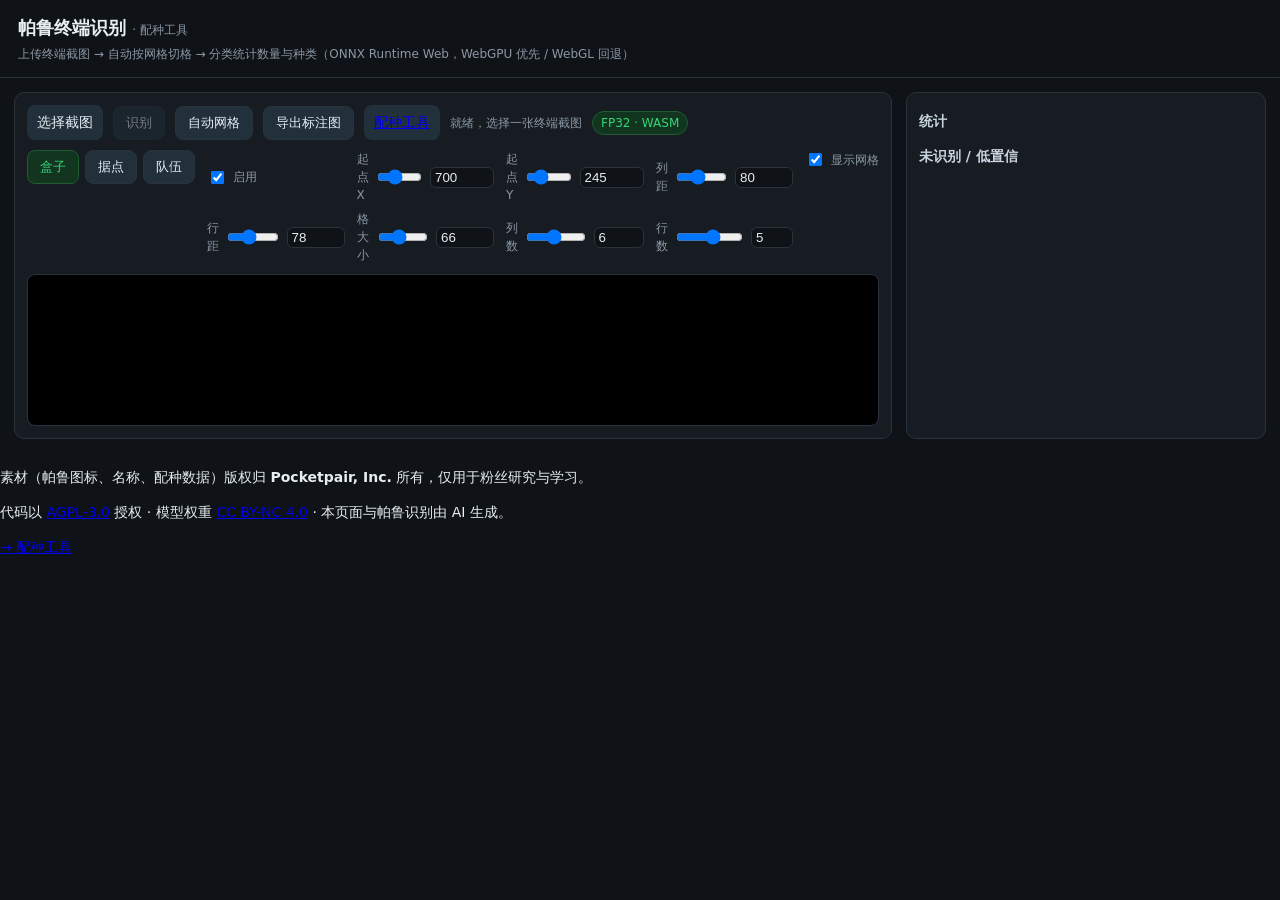
<file: docs/index.html>
<!DOCTYPE html>
<html lang="zh-CN">
<head>
<meta charset="utf-8">
<title>帕鲁终端识别 · WebGPU/WebGL</title>
<link rel="stylesheet" href="style.css">
</head>
<body>
<header>
  <h1>帕鲁终端识别 <span class="muted">· 配种工具</span></h1>
  <p class="sub">上传终端截图 → 自动按网格切格 → 分类统计数量与种类（ONNX Runtime Web，WebGPU 优先 / WebGL 回退）</p>
</header>

<main>
  <section class="panel">
    <div class="toolbar">
      <label class="file">选择截图<input type="file" id="file" accept="image/*"></label>
      <button id="run" disabled>识别</button>
      <button id="autoGrid">自动网格</button>
      <button id="export">导出标注图</button>
      <a class="file" href="breeding.html">配种工具</a>
      <span id="status">加载模型…</span>
      <span id="backend" class="badge"></span>
    </div>

    <div class="grid-editor">
      <div class="tabs" id="tabs">
        <button data-g="0" class="on">盒子</button>
        <button data-g="1">据点</button>
        <button data-g="2">队伍</button>
      </div>
      <div class="sliders" id="sliders"></div>
      <label class="chk"><input type="checkbox" id="showGrid" checked> 显示网格</label>
    </div>

    <div class="canvas-wrap"><canvas id="cv"></canvas></div>
  </section>

  <aside class="panel results">
    <h2>统计 <span id="total" class="muted"></span></h2>
    <ul id="list" class="pal-list"></ul>
    <h2>未识别 / 低置信</h2>
    <ul id="unknowns" class="pal-list small"></ul>
  </aside>
</main>

<footer class="foot">
  <p>素材（帕鲁图标、名称、配种数据）版权归 <b>Pocketpair, Inc.</b> 所有，仅用于粉丝研究与学习。</p>
  <p>代码以 <a href="LICENSE">AGPL-3.0</a> 授权 · 模型权重 <a href="https://huggingface.co/Q1ngMang/palworld-terminal-classifier">CC BY-NC 4.0</a> · 本页面与帕鲁识别由 AI 生成。</p>
  <p><a href="breeding.html">→ 配种工具</a></p>
</footer>


<script src="vendor/ort.min.js"></script>
<script src="app.js"></script>
</body>
</html>
</file>
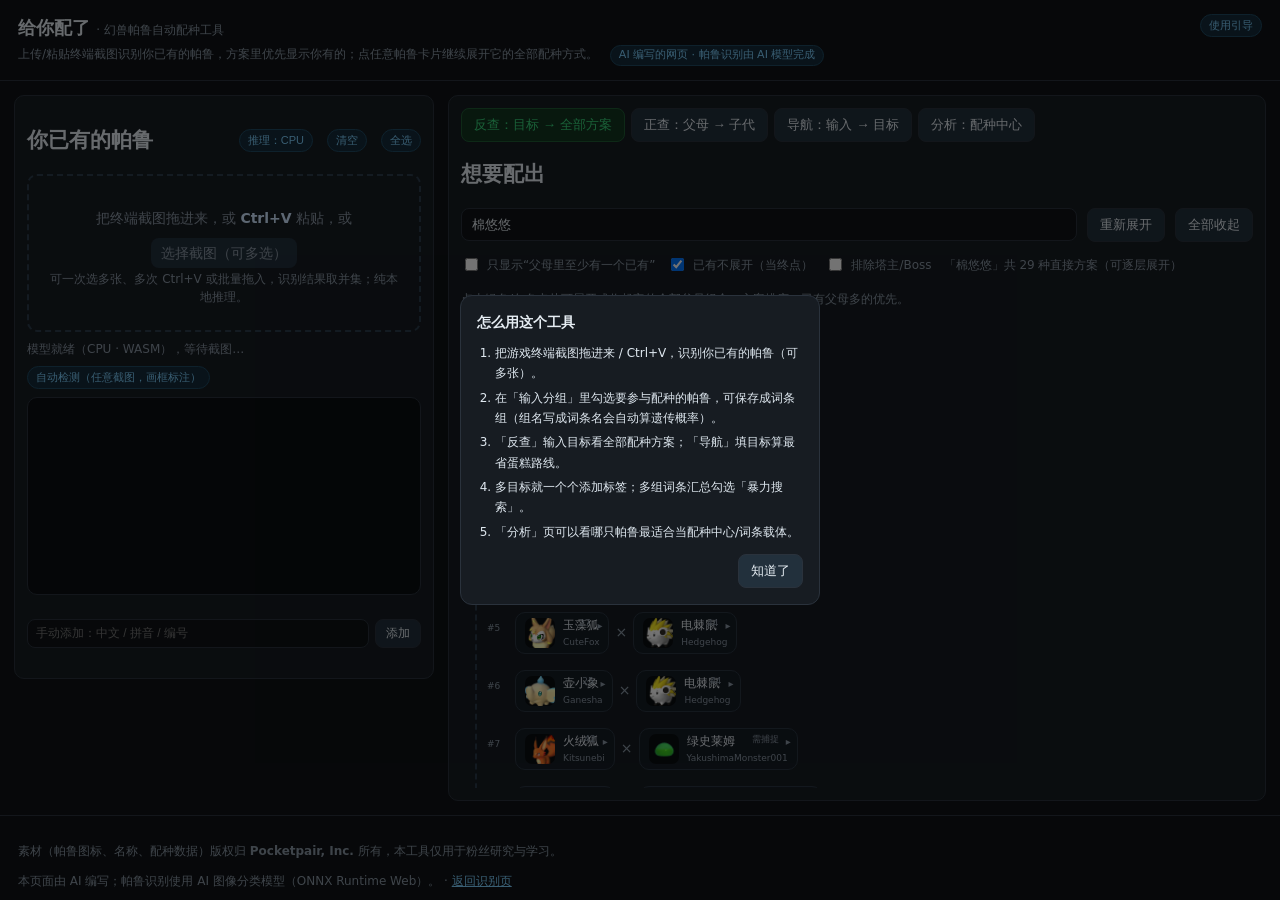
<file: docs/breeding.html>
<!DOCTYPE html>
<html lang="zh-CN">
<head>
<meta charset="utf-8">
<title>给你配了 - 幻兽帕鲁自动配种工具</title>
<link rel="stylesheet" href="style.css">
<link rel="stylesheet" href="breeding.css?v=20261031b8">
</head>
<body>
<header>
  <button id="guideBtn" class="mini" style="float:right;margin-left:8px">使用引导</button>
  <h1>给你配了 <span class="muted">· 幻兽帕鲁自动配种工具</span></h1>
  <p class="sub">
    上传/粘贴终端截图识别你已有的帕鲁，方案里优先显示你有的；点任意帕鲁卡片继续展开它的全部配种方式。
    <span class="ai">AI 编写的网页 · 帕鲁识别由 AI 模型完成</span>
  </p>
</header>

<main class="breed-main">
  <section class="panel">
    <h2 class="own-head">你已有的帕鲁 <span class="muted" id="ownCount"></span><button id="backendToggle" class="mini" title="切换 CPU / GPU 推理">推理：GPU</button><button id="clearOwned" class="mini" title="清空所有已有帕鲁">清空</button><button id="ownAll" class="mini" title="把游戏里全部帕鲁加入已有">全选</button></h2>
    <div id="drop" class="drop">
      <p>把终端截图拖进来，或 <b>Ctrl+V</b> 粘贴，或</p>
      <label class="file">选择截图（可多选）<input type="file" id="file" accept="image/*" multiple></label>
      <p class="hint">可一次选多张、多次 Ctrl+V 或批量拖入，识别结果取并集；纯本地推理。</p>
    </div>
    <div id="status" class="status">模型加载中…</div>
    <button id="detectBtn" class="mini" style="margin-top:8px">自动检测（任意截图，画框标注）</button>
    <canvas id="detectCanvas" class="detect-canvas" hidden></canvas>
    <div id="detectList" class="detect-list"></div>
    <div id="shots" class="shots"></div>
    <div class="own-add"><input id="ownInput" list="pallist" placeholder="手动添加：中文 / 拼音 / 编号"><button id="ownAdd">添加</button></div>
    <div id="chips" class="chips"></div>
    <div id="recs" class="recs"></div>

  </section>

  <section class="panel">
    <div class="tabs mode-tabs">
      <button data-mode="rev" class="on">反查：目标 → 全部方案</button>
      <button data-mode="fwd">正查：父母 → 子代</button>
      <button data-mode="nav">导航：输入 → 目标</button>
      <button data-mode="analysis">分析：配种中心</button>
    </div>

    <div id="revPanel">
      <h2>想要配出</h2>
      <div class="controls">
        <input id="target" list="pallist" placeholder="中文名 / 拼音 / 编号：棉悠悠、mianyouyou、myy、1、001、5B" autocomplete="off">
        <datalist id="pallist"></datalist>
        <button id="gen">重新展开</button>
        <button id="collapse">全部收起</button>
      </div>
      <div class="filters">
        <label class="chk"><input type="checkbox" id="onlyOwned"> 只显示“父母里至少有一个已有”</label>
        <label class="chk"><input type="checkbox" id="skipOwned" checked> 已有不展开（当终点）</label>
        <label class="chk"><input type="checkbox" id="noBoss"> 排除塔主/Boss</label>
        <span class="hint" id="planCount"></span>
      </div>
      <p class="hint">点击绿色/灰色卡片可展开或收起它的全部父母组合；方案排序：已有父母多的优先。</p>
      <div id="explorer" class="explorer"><p class="hint">先选择目标帕鲁。</p></div>
    </div>


    <div id="analysisPanel" hidden>
      <h2>分析：配种中心</h2>
      <p class="hint">从某只帕鲁出发配到其他所有帕鲁的平均最短步数（越小越“中心”，适合当词条载体/种马）。点击一行可把它设为导航目标。</p>
      <div id="analysisSummary" class="nav-summary"></div>
      <div id="analysisTable" class="nav-table"></div>
    </div>

    <div id="navPanel" hidden>
      <h2>导航：输入帕鲁 → 目标</h2>
      <div class="controls">
        <span id="navOwnedInfo" class="hint">输入 = 左侧「你已有的帕鲁」</span>
        <input id="navTarget" list="pallist" placeholder="目标帕鲁（输入后点添加）">
        <button id="navAdd" class="mini">添加</button>
        <button id="navGo">导航</button>
      </div>
      <label class="chk"><input type="checkbox" id="navAllGroups"> 每组至少用一只（勾选后生效）</label>
      <label class="chk"><input type="checkbox" id="navBrute"> 暴力搜索（BFS，多组汇总更稳）</label>
      <div id="navTargets" class="nav-targets"></div>
      <div class="nav-group">
        <div class="group-head">
          <span class="group-title">输入分组</span>
          <button id="navGroupNew" class="mini">+ 新建分组</button>
          <button id="navGroupSave" class="mini">保存当前勾选</button>
          <button id="navPickAll" class="mini">全选</button>
          <button id="navPickNone" class="mini">全不选</button>
          <button id="navCollapse" class="mini">收起全部分支</button>
        </div>
        <div id="groupCards" class="group-cards"></div>
        <input id="navPickSearch" class="pick-search" placeholder="搜索帕鲁（中文/拼音/编号）">
        <div id="navPick" class="nav-pick"></div>
      </div>
      <div id="groupModal" class="modal" hidden>
        <div class="modal-box">
          <h3 id="groupModalTitle">新建分组</h3>
          <input id="groupModalInput" placeholder="分组名称">
          <div class="modal-actions"><button id="groupModalCancel">取消</button><button id="groupModalOk">确定</button></div>
        </div>
      </div>
      <p class="hint">遗传概率按数据挖掘：普通蛋糕继承 1/2/3/4 条词条分别为 40%/30%/20%/10%，每配一次 1 个蛋糕。点星图节点查看全部配种方式，勾选「展开」才在图上添加分支。</p>
      <div id="navSummary" class="nav-summary"></div>
      <div class="nav-flex">
        <div id="navTable" class="nav-table"></div>
        <div class="nav-canvas-wrap">
          <canvas id="navCanvas" width="900" height="520"></canvas>
          <div id="nodePop" class="node-pop" hidden>
            <div class="np-head"><span id="npTitle"></span><button id="npClose" class="np-close">×</button></div>
            <div id="npBody" class="np-body"></div>
          </div>
        </div>
      </div>
    </div>
    <div id="fwdPanel" hidden>
      <h2>父母 → 子代</h2>
      <div class="controls">
        <input id="p1" list="pallist" placeholder="父母 1（中文名/ID）">
        <span class="times">×</span>
        <input id="p2" list="pallist" placeholder="父母 2（中文名/ID）">
        <button id="fwdGo">查子代</button>
      </div>
      <p class="hint">同种必出同种；固定组合优先于公式。</p>
      <div id="fwdOut" class="chips"></div>
    </div>
  </section>
</main>

<footer class="foot">
  <p>素材（帕鲁图标、名称、配种数据）版权归 <b>Pocketpair, Inc.</b> 所有，本工具仅用于粉丝研究与学习。</p>
  <p>本页面由 AI 编写；帕鲁识别使用 AI 图像分类模型（ONNX Runtime Web）。 · <a href="index.html">返回识别页</a></p>
  <p>代码以 <a href="LICENSE">AGPL-3.0</a> 授权 · 模型权重 <a href="https://huggingface.co/Q1ngMang/palworld-terminal-classifier">CC BY-NC 4.0</a> · 页面与模型由 AI 生成。</p>
</footer>

<script src="vendor/ort.min.js"></script>
<div id="workPop" class="work-pop" hidden></div>
<div id="guideModal" class="modal" hidden>
  <div class="modal-box" style="width:360px">
    <h3>怎么用这个工具</h3>
    <ol class="guide-list">
      <li>把游戏终端截图拖进来 / Ctrl+V，识别你已有的帕鲁（可多张）。</li>
      <li>在「输入分组」里勾选要参与配种的帕鲁，可保存成词条组（组名写成词条名会自动算遗传概率）。</li>
      <li>「反查」输入目标看全部配种方案；「导航」填目标算最省蛋糕路线。</li>
      <li>多目标就一个个添加标签；多组词条汇总勾选「暴力搜索」。</li>
      <li>「分析」页可以看哪只帕鲁最适合当配种中心/词条载体。</li>
    </ol>
    <div class="modal-actions"><button id="guideOk">知道了</button></div>
  </div>
</div>
<script src="breeding.js?v=20261031b8"></script>
</body>
</html>
</file>
<file: docs/style.css>
:root{--bg:#0f1216;--panel:#171c22;--line:#2a323c;--fg:#e6edf3;--muted:#8b98a5;--acc:#38d47a}
*{box-sizing:border-box}
body{margin:0;font:14px/1.5 "Segoe UI","Microsoft YaHei",system-ui,sans-serif;background:var(--bg);color:var(--fg)}
header{padding:14px 18px;border-bottom:1px solid var(--line)}
h1{margin:0;font-size:18px}
.sub{margin:4px 0 0;color:var(--muted);font-size:12px}
main{display:grid;grid-template-columns:1fr 360px;gap:14px;padding:14px}
.panel{background:var(--panel);border:1px solid var(--line);border-radius:10px;padding:12px}
.toolbar{display:flex;gap:10px;align-items:center;flex-wrap:wrap;margin-bottom:10px}
.file{background:#22303c;padding:7px 10px;border-radius:8px;cursor:pointer}
.file input{display:none}
button{background:#22303c;color:var(--fg);border:1px solid var(--line);border-radius:8px;padding:7px 12px;cursor:pointer}
button:hover{background:#2c3d4c}
button:disabled{opacity:.45;cursor:default}
#status{color:var(--muted);font-size:12px}
.badge{padding:2px 8px;border-radius:999px;background:#12351f;color:var(--acc);font-size:12px;border:1px solid #1f5c34}
.grid-editor{display:flex;gap:12px;flex-wrap:wrap;align-items:flex-start;margin-bottom:10px}
.tabs{display:flex;gap:6px}
.tabs button.on{background:#12351f;border-color:#1f5c34;color:var(--acc)}
.sliders{display:grid;grid-template-columns:repeat(4,minmax(120px,1fr));gap:6px 12px;flex:1}
.sliders label{display:flex;align-items:center;gap:6px;font-size:12px;color:var(--muted)}
.sliders input[type=range]{width:100%}
.sliders input[type=number]{width:64px;background:#0f1216;color:var(--fg);border:1px solid var(--line);border-radius:6px;padding:2px 4px}
.chk{font-size:12px;color:var(--muted);display:flex;gap:6px;align-items:center}
.canvas-wrap{border:1px solid var(--line);border-radius:8px;overflow:auto;max-height:72vh;background:#000}
canvas{display:block;max-width:100%;height:auto}
.results{max-height:86vh;overflow:auto}
.results h2{font-size:14px;margin:6px 0 8px;color:#c9d4de}
.muted{color:var(--muted);font-weight:400;font-size:12px}
.pal-list{list-style:none;margin:0 0 14px;padding:0}
.pal-list li{display:flex;align-items:center;gap:8px;padding:4px 0;border-bottom:1px dashed #222a33}
.pal-list img{width:30px;height:30px;border-radius:6px;background:#0b0e11;object-fit:contain}
.pal-list .name{flex:1;font-size:12px;word-break:break-all}
.pal-list .cnt{font-weight:700;color:var(--acc)}
.pal-list.small li{opacity:.85}
.pal-list.small img{width:24px;height:24px}
@media (max-width:980px){main{grid-template-columns:1fr}}
</file>
<file: docs/breeding.css>
.breed-main{display:grid;grid-template-columns:420px 1fr;gap:14px;padding:14px;align-items:start}
@media(max-width:1000px){.breed-main{grid-template-columns:1fr}}
.ai{display:inline-block;margin-left:8px;padding:1px 8px;border-radius:999px;background:#132a3a;color:#7fd1ff;border:1px solid #1f4a63;font-size:11px}
.drop{border:2px dashed #2c3d4c;border-radius:10px;padding:18px;text-align:center;color:var(--muted);transition:.15s}
.drop.over{border-color:var(--acc);background:#122018}
.drop b{color:#cfe6ff}
.status{margin-top:8px;font-size:12px;color:var(--muted);min-height:18px}
.chips{display:flex;flex-wrap:wrap;gap:6px;margin-top:8px}
.chip{display:flex;align-items:center;gap:6px;background:#1b232c;border:1px solid #2a3642;border-radius:999px;padding:2px 8px 2px 2px;font-size:12px}
.chip img{width:24px;height:24px;border-radius:50%;background:#0b0e11}
.recs{margin-top:10px}
.recs h3{font-size:12px;color:var(--muted);margin:8px 0 6px;font-weight:500}
.rec-row{display:flex;flex-wrap:wrap;gap:6px}
.rec{background:#12241b;border:1px solid #1f5c34;color:#a9f0c5;border-radius:8px;padding:4px 8px;font-size:12px;cursor:pointer}
.rec:hover{background:#173525}
.controls{display:flex;gap:10px;flex-wrap:wrap;align-items:center}
.controls input{flex:1;min-width:220px;background:#0f1216;color:var(--fg);border:1px solid var(--line);border-radius:8px;padding:8px 10px}
.controls select{background:#0f1216;color:var(--fg);border:1px solid var(--line);border-radius:8px;padding:8px}
.controls label{color:var(--muted);font-size:12px;display:flex;gap:6px;align-items:center}
.hint{color:var(--muted);font-size:12px;margin:6px 0}
.tree-wrap{overflow:auto;padding:10px 0 20px;min-height:200px}
/* vertical binary tree */
.tree-tree, .tree-tree ul{display:flex;justify-content:center;padding-top:22px;position:relative;margin:0;list-style:none}
.tree-tree li{display:flex;flex-direction:column;align-items:center;position:relative;padding:22px 10px 0;list-style:none}
.tree-tree li::before,.tree-tree li::after{content:"";position:absolute;top:0;right:50%;border-top:2px solid #2a3a4a;width:50%;height:22px}
.tree-tree li::after{right:auto;left:50%;border-left:2px solid #2a3a4a}
.tree-tree li:only-child::after,.tree-tree li:only-child::before{display:none}
.tree-tree li:only-child{padding-top:0}
.tree-tree li:first-child::before,.tree-tree li:last-child::after{border:0 none}
.tree-tree li:last-child::before{border-right:2px solid #2a3a4a;border-radius:0 8px 0 0}
.tree-tree li:first-child::after{border-radius:8px 0 0 0}
.tree-tree ul ul::before{content:"";position:absolute;top:0;left:50%;border-left:2px solid #2a3a4a;width:0;height:22px}
.node{display:flex;align-items:center;gap:8px;background:#161d25;border:1px solid #2a3642;border-radius:10px;padding:6px 10px;min-width:150px;position:relative;z-index:1}
.node.owned{border-color:#2f7a4b;background:#12241b}
.node.self{border-color:#7a5a2f;background:#241f12}
.node img{width:38px;height:38px;border-radius:8px;background:#0b0e11;object-fit:contain}
.node .nm{font-size:13px}
.node .sub{font-size:10px;color:var(--muted)}
.node .ok{color:var(--acc);font-size:12px}
.node .warn{color:#ffb86b;font-size:10px}
.foot{padding:14px 18px;border-top:1px solid var(--line);color:var(--muted);font-size:12px}
.foot a{color:#7fd1ff}

.mode-tabs{margin-bottom:10px}
.filters{display:flex;gap:12px;align-items:center;margin:8px 0 10px;flex-wrap:wrap}
.plans{display:flex;flex-direction:column;gap:6px;max-height:300px;overflow:auto;padding-right:4px;margin-bottom:8px}
.plan{display:flex;align-items:center;gap:8px;background:#141b22;border:1px solid #26323d;border-radius:8px;padding:5px 8px;cursor:pointer;font-size:13px}
.plan:hover{border-color:#3a4a5a}
.plan.sel{border-color:var(--acc);background:#12241b}
.plan img{width:28px;height:28px;border-radius:6px;background:#0b0e11;object-fit:contain}
.plan .p{display:flex;align-items:center;gap:6px;flex:1;min-width:0;white-space:nowrap;overflow:hidden;text-overflow:ellipsis}
.plan .x{color:var(--muted)}
.tag{font-size:10px;padding:1px 6px;border-radius:999px;border:1px solid #2a3642;color:var(--muted);white-space:nowrap}
.tag.ok{color:#38d47a;border-color:#1f5c34;background:#12241b}
.tag.mid{color:#ffb86b;border-color:#5c4a1f;background:#241f12}
.more{background:#1b232c;border:1px dashed #3a4a5a;color:var(--muted);border-radius:8px;padding:6px;cursor:pointer}
.more:hover{color:var(--fg)}
.times{color:var(--muted)}

.explorer{margin-top:10px;max-height:calc(100vh - 430px);min-height:240px;overflow-x:scroll;overflow-y:auto;padding-right:6px}
.explorer-tree{display:flex;flex-direction:column;gap:8px}
.enode{display:flex;flex-direction:column;gap:8px}
.card{display:flex;align-items:center;gap:8px;background:#161d25;border:1px solid #2a3642;border-radius:10px;padding:5px 9px;cursor:pointer;max-width:270px;position:relative;user-select:none}
.card:hover{border-color:#3a4a5a}
.card.owned{border-color:#2f7a4b;background:#12241b}
.card.open{border-color:var(--acc);box-shadow:0 0 0 1px #1f5c34 inset}
.card img{width:30px;height:30px;border-radius:7px;background:#0b0e11;object-fit:contain}
.card .nm{font-size:12px;display:flex;flex-direction:column;line-height:1.2}
.card .sub{font-size:9px;color:var(--muted)}
.card .cnt{position:absolute;right:18px;top:4px;font-size:9px;color:var(--muted)}
.card .arrow{position:absolute;right:6px;top:5px;font-size:10px;color:var(--muted)}
.card .tag{font-size:9px;padding:1px 5px;border-radius:999px;border:1px solid #2a3642;color:var(--muted)}
.card .tag.ok{color:#38d47a;border-color:#1f5c34;background:#12241b}
.kids{margin-left:14px;border-left:2px dashed #2a3a4a;padding-left:10px;display:flex;flex-direction:column;gap:8px;margin-top:8px}
.plan-block{display:flex;align-items:flex-start;gap:6px;flex-wrap:wrap;padding:4px 0}
.plan-block .idx{font-size:9px;color:var(--muted);padding-top:10px;min-width:22px}
.plan-block .x{color:var(--muted);padding-top:10px}
.card.terminal{cursor:default;border-style:dashed;opacity:.92}
.card.terminal:hover{border-color:#2f7a4b}
.shots{display:flex;gap:8px;flex-wrap:wrap;margin-top:8px}
.shot{position:relative;display:flex;flex-direction:column;align-items:center;gap:2px;font-size:10px;color:var(--muted)}
.shot img{width:84px;height:52px;object-fit:cover;border-radius:6px;border:1px solid #2a3642}
.shot .rm{position:absolute;top:-6px;right:-6px;width:18px;height:18px;padding:0;border-radius:50%;background:#3a2020;border:1px solid #6a3030;color:#ffb0a0;font-size:11px;line-height:1;cursor:pointer}
.own-head{display:flex;align-items:center;gap:8px}
.mini{margin-left:auto;font-size:11px;padding:3px 8px;border-radius:999px;background:#132a3a;border:1px solid #1f4a63;color:#7fd1ff;cursor:pointer}
.mini:hover{background:#173a52}
.mini.busy{opacity:.6;cursor:default}

/* horizontal scrolling for wide trees */
.breed-main > .panel{min-width:0}
.explorer{overflow:auto;max-width:100%;max-height:calc(100vh - 430px);min-height:240px;overflow-x:scroll;scrollbar-width:thin;scrollbar-color:#3a4a5a #0f1216}
.explorer-tree{min-width:max-content}
.explorer::-webkit-scrollbar{width:10px;height:10px}
.explorer::-webkit-scrollbar-track{background:#0f1216}
.explorer::-webkit-scrollbar-thumb{background:#33414f;border-radius:6px;border:2px solid #0f1216}
.explorer::-webkit-scrollbar-thumb:hover{background:#455a6d}
.plan-block{flex-wrap:nowrap}
.own-add{display:flex;gap:6px;margin-top:8px}
.own-add input{flex:1;background:#0f1216;color:var(--fg);border:1px solid var(--line);border-radius:8px;padding:5px 8px;font-size:12px}
.own-add button{font-size:12px;padding:5px 10px}
.chip .chip-x{margin-left:4px;background:transparent;border:0;color:var(--muted);cursor:pointer;font-size:12px;padding:0 2px}
.chip .chip-x:hover{color:#ff8a7a}

.nav-summary{margin:10px 0;padding:8px 10px;border-radius:8px;background:#12241b;border:1px solid #1f5c34;color:#a9f0c5;font-size:13px}
.nav-flex{display:grid;grid-template-columns:minmax(300px,0.95fr) 1.45fr;gap:10px;align-items:start}
@media(max-width:1100px){.nav-flex{grid-template-columns:1fr}}
.nav-table{max-height:460px;overflow:auto;border:1px solid var(--line);border-radius:10px}
.nav-table table{width:100%;border-collapse:collapse;font-size:12px}
.nav-table th,.nav-table td{padding:6px 8px;border-bottom:1px solid #222a33;text-align:left;vertical-align:top}
.nav-table th{color:var(--muted);font-weight:500;position:sticky;top:0;background:#171c22}
#navCanvas{width:100%;height:700px;background:#0b0e11;border:1px solid var(--line);border-radius:10px;cursor:grab;touch-action:none}

.nav-group{margin:8px 0 4px;border:1px solid var(--line);border-radius:8px;padding:8px;background:#12161b}
.nav-group-row{display:flex;gap:6px;align-items:center;flex-wrap:wrap}
.nav-group-row select{flex:1;min-width:140px;background:#0f1216;color:var(--fg);border:1px solid var(--line);border-radius:8px;padding:6px}
.nav-pick{display:flex;flex-wrap:wrap;gap:6px;margin-top:8px;max-height:150px;overflow:auto}
.pick{display:flex;align-items:center;gap:4px;font-size:11px;color:var(--muted);border:1px solid var(--line);border-radius:999px;padding:2px 8px 2px 3px;cursor:pointer;background:#0f1216}
.pick img{width:20px;height:20px;border-radius:50%;object-fit:contain}
.pick input{display:none}
.pick.on{color:#a9f0c5;border-color:#1f5c34;background:#12241b}
.own-head .mini{margin-left:6px}
.own-head .mini:first-of-type{margin-left:auto}

.group-head{display:flex;gap:6px;align-items:center;flex-wrap:wrap}
.group-title{font-size:12px;color:var(--muted);margin-right:auto}
.group-cards{display:grid;grid-template-columns:repeat(auto-fill,minmax(120px,1fr));gap:8px;margin-top:8px}
.gcard{position:relative;background:#0f1216;border:1px solid var(--line);border-radius:10px;padding:8px;cursor:pointer;min-height:64px;display:flex;flex-direction:column;gap:6px;transition:border-color .15s,background .15s}
.gcard:hover{border-color:#3a4a5a}
.gcard.active{border-color:#38d47a;background:#12241b;box-shadow:0 0 0 1px #1f5c34 inset}
.gname{font-size:12px;color:#dfe8f0;font-weight:500;white-space:nowrap;overflow:hidden;text-overflow:ellipsis}
.gicons{display:flex;align-items:center;gap:3px;flex-wrap:wrap}
.gicons img{width:18px;height:18px;border-radius:50%;object-fit:contain;background:#171c22}
.gcount{font-size:10px;color:var(--muted);margin-left:2px}
.gdel{position:absolute;top:4px;right:4px;background:transparent;border:0;color:var(--muted);cursor:pointer;font-size:12px;padding:0 3px}
.gdel:hover{color:#ff8a7a}
.modal{position:fixed;inset:0;background:rgba(0,0,0,.55);display:flex;align-items:center;justify-content:center;z-index:50}
.modal[hidden]{display:none !important}
.modal-box{background:var(--panel);border:1px solid var(--line);border-radius:12px;padding:16px;width:300px}
.modal-box h3{margin:0 0 10px;font-size:14px}
.modal-actions{display:flex;gap:8px;justify-content:flex-end;margin-top:12px}

.nav-canvas-wrap{position:relative}
.node-pop{position:absolute;top:10px;right:10px;width:290px;max-height:calc(100% - 20px);overflow:auto;background:rgba(15,18,22,.96);border:1px solid var(--line);border-radius:10px;padding:10px;z-index:20;backdrop-filter:blur(3px)}
.np-head{display:flex;align-items:center;gap:8px;margin-bottom:6px}
.np-head span{font-size:13px;font-weight:500}
.np-close{margin-left:auto;background:transparent;border:0;color:var(--muted);cursor:pointer;font-size:14px}
.np-body{display:flex;flex-direction:column;gap:6px}
.np-plan{display:flex;align-items:center;gap:6px;padding:5px;border:1px solid var(--line);border-radius:8px;cursor:pointer;background:#12161b}
.np-plan:hover{border-color:#3a4a5a}
.np-plan img{width:22px;height:22px;border-radius:50%;object-fit:contain}
.np-plan .nm{font-size:11px;color:#dfe8f0}
.np-plan .dex{font-size:10px;color:var(--muted)}
.np-actions{display:flex;gap:6px;margin:0 0 8px}
.np-actions button{font-size:11px;padding:4px 8px}

.np-plan{position:relative}
.np-toggle{margin-left:auto;font-size:10px;padding:2px 8px;border-radius:999px;border:1px solid var(--line);background:#0f1216;color:var(--muted);cursor:pointer;flex:none}
.np-toggle:hover{border-color:#3a4a5a}
.np-toggle.open{color:#ffb86b;border-color:#5c4a1f;background:#241f12}

.work-search{margin-top:12px;border-top:1px solid var(--line);padding-top:10px}
.work-search h3{font-size:12px;color:var(--muted);margin:0 0 6px;font-weight:500}
.work-row{display:flex;gap:6px}
.work-row select{flex:1;min-width:0;background:#0f1216;color:var(--fg);border:1px solid var(--line);border-radius:8px;padding:5px;font-size:12px}
.work-row button{font-size:12px;padding:5px 10px}
.work-results{display:flex;flex-wrap:wrap;gap:6px;margin-top:8px;max-height:160px;overflow:auto}
.work-results .wr{display:flex;align-items:center;gap:4px;font-size:11px;border:1px solid var(--line);border-radius:999px;padding:2px 8px 2px 3px;background:#0f1216;cursor:pointer;color:#c9d4de}
.work-results .wr:hover{border-color:#3a4a5a}
.work-results .wr img{width:18px;height:18px;border-radius:50%;object-fit:contain}
.work-results .wr .lv{color:#7fd1ff}

.work-pop{position:absolute;z-index:60;max-height:300px;overflow:auto;background:#12161b;border:1px solid var(--line);border-radius:10px;box-shadow:0 8px 24px rgba(0,0,0,.5);padding:4px}
.wp-row{display:flex;align-items:center;gap:8px;padding:5px 8px;border-radius:8px;cursor:pointer;font-size:12px;color:#dfe8f0}
.wp-row:hover{background:#1d2630}
.wp-row img{width:22px;height:22px;border-radius:50%;object-fit:contain}
.wp-name{flex:1}
.wp-lv{color:#7fd1ff;font-size:11px}

.detect-canvas{width:100%;margin-top:8px;border:1px solid var(--line);border-radius:10px;background:#0b0e11}
.detect-list{display:flex;flex-wrap:wrap;gap:6px;margin-top:8px;max-height:150px;overflow:auto}
.detect-list .dl{display:flex;align-items:center;gap:5px;font-size:11px;border:1px solid var(--line);border-radius:999px;padding:2px 8px 2px 3px;background:#0f1216;cursor:pointer;color:#c9d4de}
.detect-list .dl img{width:20px;height:20px;border-radius:50%;object-fit:contain}
.detect-list .dl .cf{color:#7fd1ff}

.nav-targets{display:flex;flex-wrap:wrap;gap:6px;margin-top:8px}
.nav-targets .nt{display:flex;align-items:center;gap:5px;font-size:11px;border:1px solid var(--line);border-radius:999px;padding:2px 8px 2px 3px;background:#0f1216;color:#dfe8f0}
.nav-targets .nt img{width:20px;height:20px;border-radius:50%;object-fit:contain}
.nav-targets .nt button{background:transparent;border:0;color:var(--muted);cursor:pointer;font-size:12px}

.pick-search{width:100%;margin-top:8px;background:#0f1216;color:var(--fg);border:1px solid var(--line);border-radius:8px;padding:5px 8px;font-size:12px}

.nav-table td:nth-child(7){min-width:150px}
.nav-table td:nth-child(6){min-width:70px}

.guide-list{margin:8px 0 0;padding-left:18px;font-size:12px;line-height:1.7;color:#dfe8f0}
.guide-list li{margin-bottom:4px}
#analysisTable tr[data-id]{cursor:pointer}
#analysisTable tr[data-id]:hover{background:#1d2630}
</file>
